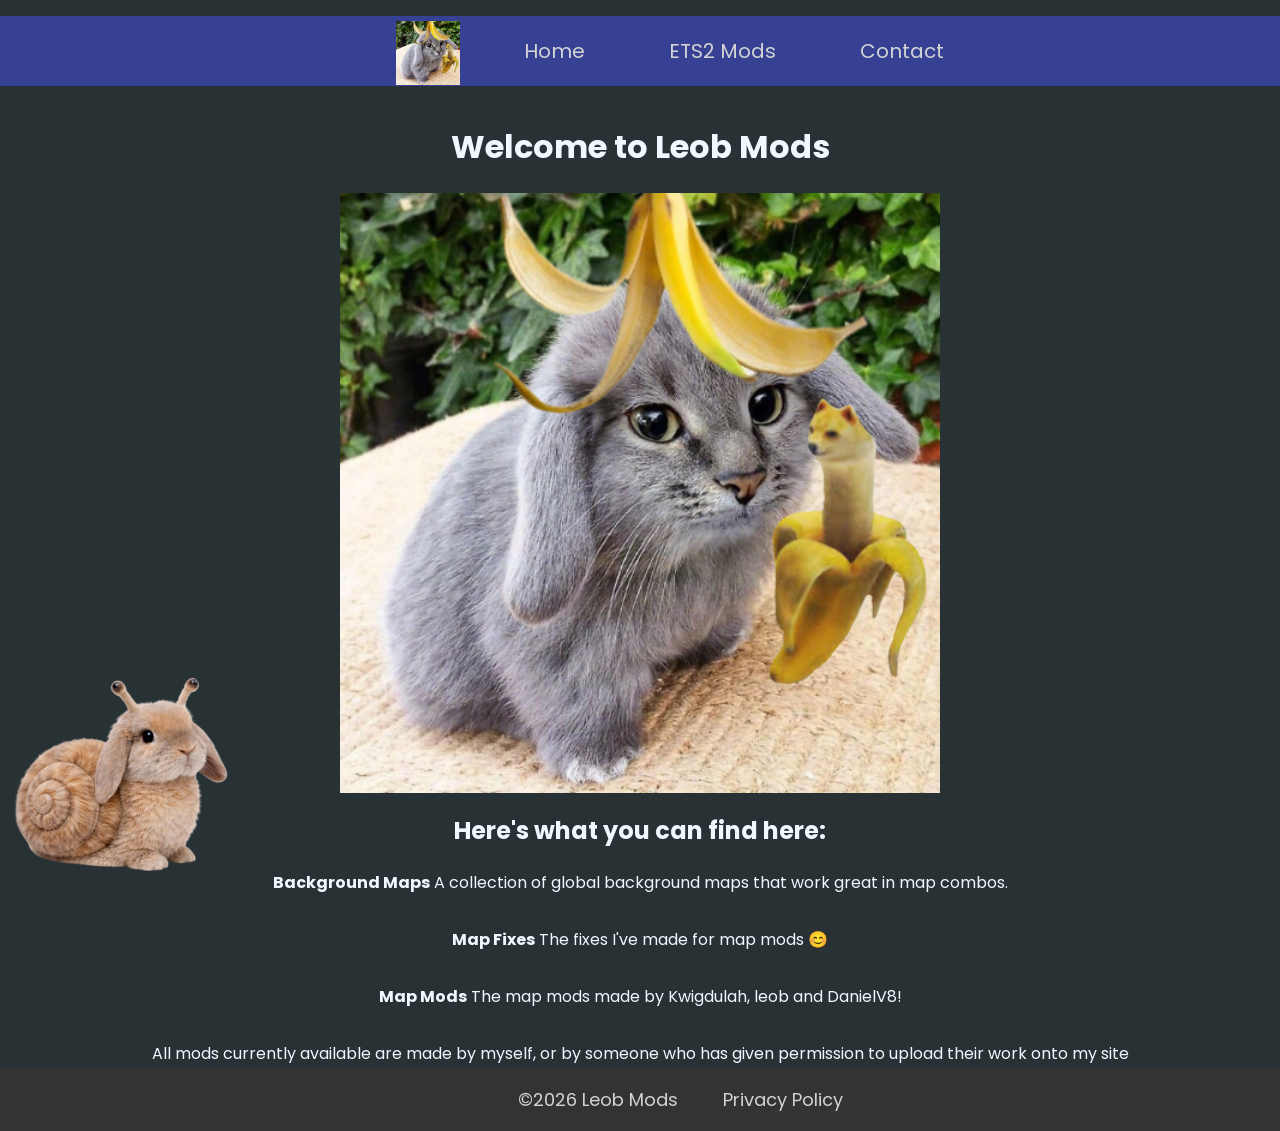
<file: index.html>
<!DOCTYPE html>
<html lang ="en">
    <head>
        <meta charset="UTF-8">
        <meta name="description" content="Leob Mods - Mods for ETS2">
        <meta name="keywords" content="ETS2 Mods, Euro Truck Simulator 2, Global Background Map, EAA Rescaled, Project Caribbean, SaltySeeds06, saltyleob, leob, DanielV8">
        <link rel="icon" type="image/x-icon" href="images/salty.ico">
        <link rel="stylesheet" type="text/css" href="style.css">
        <script async src="https://pagead2.googlesyndication.com/pagead/js/adsbygoogle.js?client=ca-pub-8929085581911745"
     crossorigin="anonymous"></script>
        <title>Leob Mods</title>
    </head>
    <body>
        <nav>
            <ul>
                <li><img src="images/salty.png" id="web_logo" alt="Webpage logo" width="64" height="64"></li>
                <li><a href="./">Home</a></li>
                <li><a href="./ets2mods">ETS2 Mods</a></li>
                <li><a href="./contact">Contact</a></li>
            </ul>
        </nav>

        <div class = "centred">
            <h1>Welcome to Leob Mods</h1>
            <img src="images/salty.png" id="web_logo" alt="Main Logo" width="600" height="600">
            <h2>Here's what you can find here:</h2>
            <div class="textbox">
                <p><strong>Background Maps</strong> A collection of global background maps that work great in map combos.</p>
                <p><strong>Map Fixes</strong> The fixes I've made for map mods 😊</p>
                <p><strong>Map Mods</strong> The map mods made by Kwigdulah, leob and DanielV8!</p>
                <p>All mods currently available are made by myself, or by someone who has given permission to upload their work onto my site</p>
            </div>
        </div>
        <footer>
            <ul>
                <li>©2026 Leob Mods </li>
                <li><a href="./privacy">Privacy Policy</a></li>
            </ul>
        <a href="https://soramods.pl/"><img src="images/sora2.png" id="corner-image" alt="hi sora website link" width="250" height="250"></a>
        </footer>
    </body>
</html>
</file>
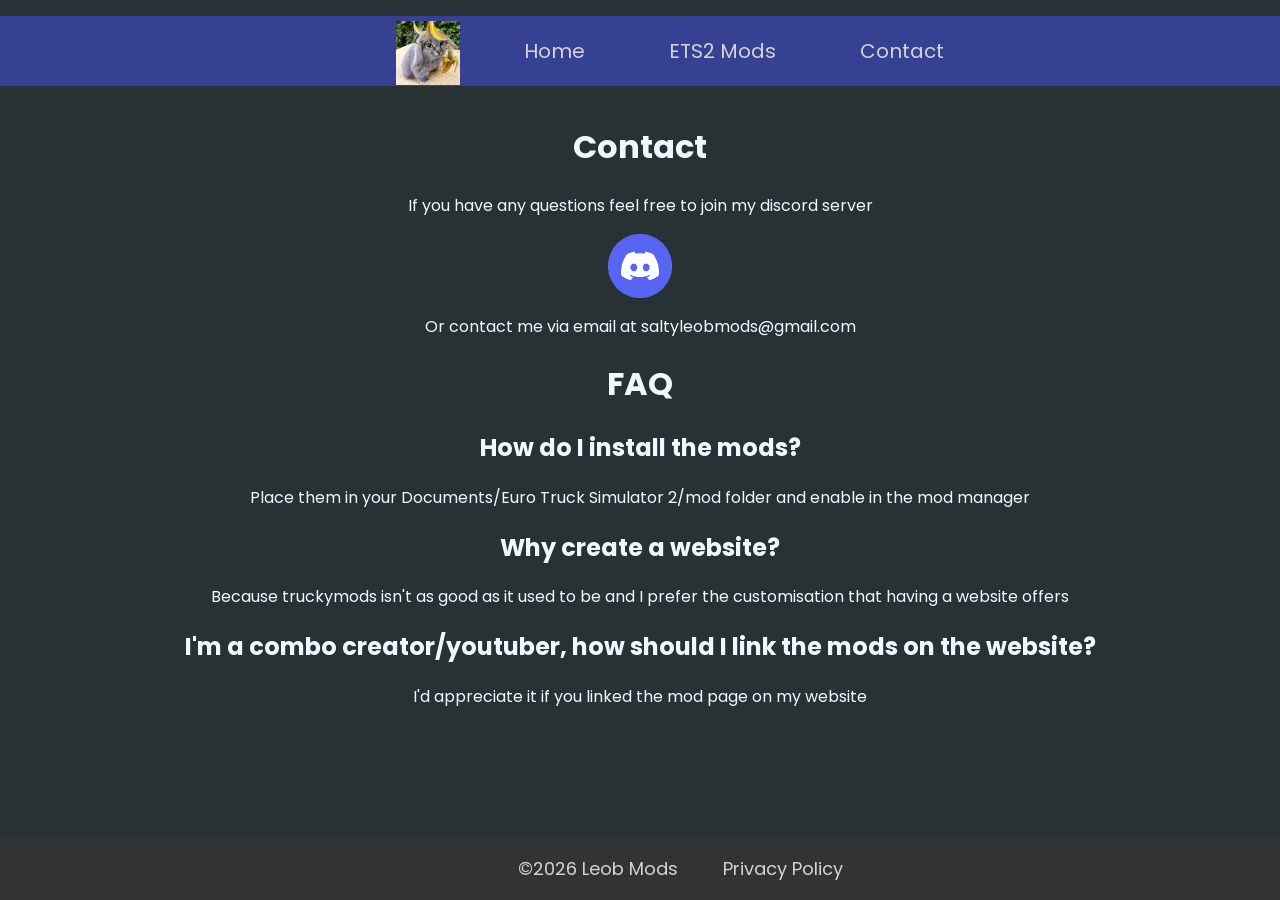
<file: contact.html>
<!DOCTYPE html>
<html lang ="en">
    <head>
        <meta charset="UTF-8">
        <meta name="description" content="Leob Mods - Mods for ETS2">
        <meta name="keywords" content="ETS2 Mods, Euro Truck Simulator 2, Global Background Map, EAA Rescaled, Project Caribbean, SaltySeeds06, saltyleob, leob, DanielV8">
        <link rel="icon" type="image/x-icon" href="images/salty.ico">
        <link rel="stylesheet" type="text/css" href="style.css">
        <script async src="https://pagead2.googlesyndication.com/pagead/js/adsbygoogle.js?client=ca-pub-8929085581911745"
     crossorigin="anonymous"></script>
        <title>Contact</title>
    </head>
    <body>
        <nav>
            <ul>
                <li><img src="images/salty.png" id="web_logo" alt="Webpage logo" width="64" height="64"></li>
                <li><a href="./">Home</a></li>
                <li><a href="./ets2mods">ETS2 Mods</a></li>
                <li><a href="./contact">Contact</a></li>

            </ul>
        </nav>

        <div class = "centred">
            <h1>Contact</h1>
            <p>If you have any questions feel free to join my discord server</p>
            <a href="https://discord.gg/t8HbK9TgAt" target="_blank"><img src="images/discord.png" id="web_logo" alt="Discord Icon" width="64" height="64"></a>
            <p>Or contact me via email at saltyleobmods@gmail.com</p>
            <h1>FAQ</h1>
            <h2>How do I install the mods?</h2>
            <p>Place them in your Documents/Euro Truck Simulator 2/mod folder and enable in the mod manager</p>
            <h2>Why create a website?</h2>
            <p>Because truckymods isn't as good as it used to be and I prefer the customisation that having a website offers</p>
            <h2>I'm a combo creator/youtuber, how should I link the mods on the website?</h2>
            <p>I'd appreciate it if you linked the mod page on my website</p>
        </div>
        <footer>
            <ul>
                <li>©2026 Leob Mods </li>
                <li><a href="./privacy">Privacy Policy</a></li>
            </ul>
        </footer>
    </body>
</html>
</file>
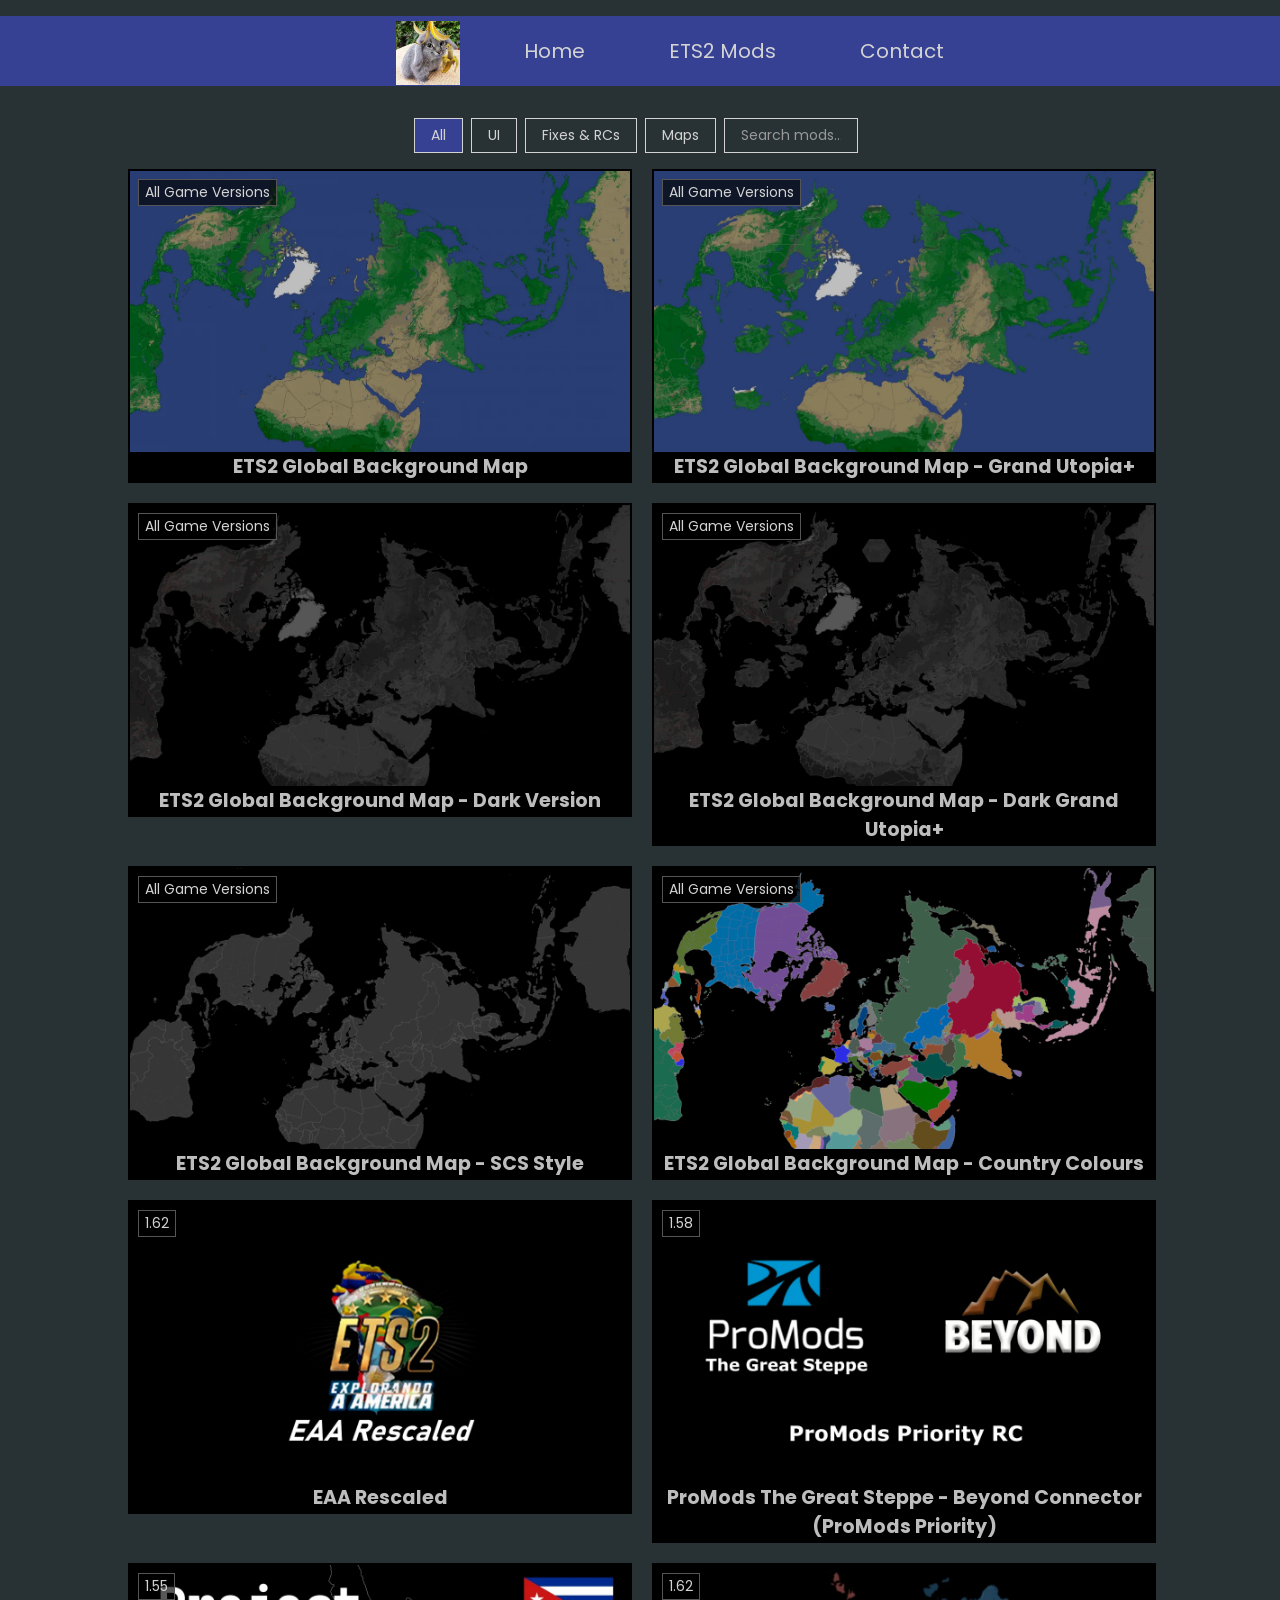
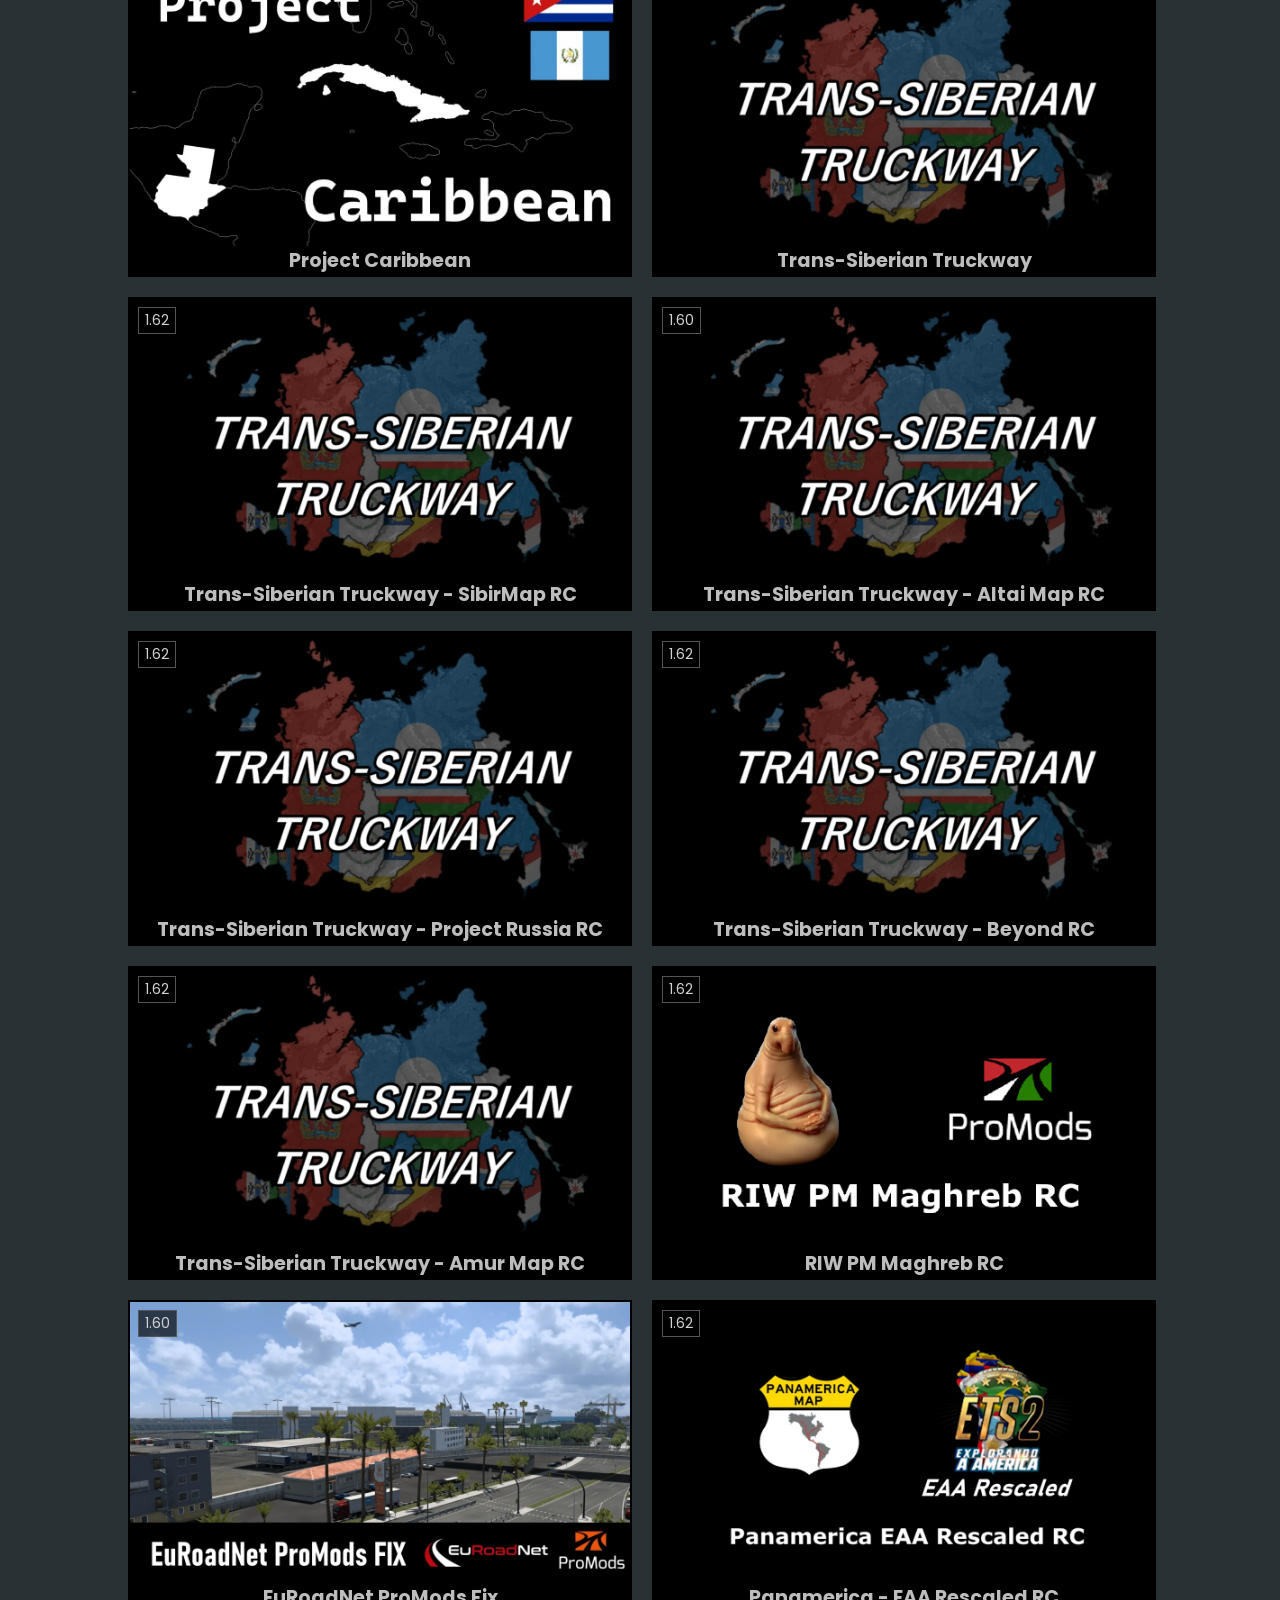
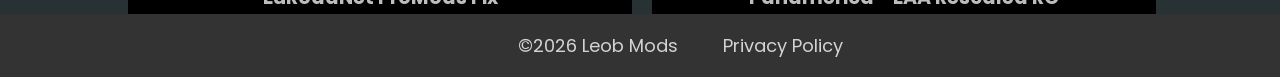
<file: ets2mods.html>
<!DOCTYPE html>
<html lang ="en">
    <head>
        <meta charset="UTF-8">
        <meta name="description" content="Leob Mods - Mods for ETS2">
        <meta name="keywords" content="ETS2 Mods, Euro Truck Simulator 2, Global Background Map, EAA Rescaled, Project Caribbean, SaltySeeds06, saltyleob, leob, DanielV8">
        <link rel="icon" type="image/x-icon" href="images/salty.ico">
        <link rel="stylesheet" type="text/css" href="style.css">
        <script async src="https://pagead2.googlesyndication.com/pagead/js/adsbygoogle.js?client=ca-pub-8929085581911745"
     crossorigin="anonymous"></script>
        <title>ETS2 Mods</title>
    </head>
    <body>
        <nav>
            <ul>
                <li><img src="images/salty.png" id="web_logo" alt="Webpage logo" width="64" height="64"></li>
                <li><a href="./">Home</a></li>
                <li><a href="./ets2mods">ETS2 Mods</a></li>
                <li><a href="./contact">Contact</a></li>
            </ul>
        </nav>

        <div id="filter-bar">
            <input type="text" id="search-input" placeholder="Search mods...">
        </div>
 
        <div class="flexbox" id="mod-grid"></div>
 
        <script src="mods.js"></script>
        <script>
            const grid = document.getElementById("mod-grid");
            const filterBar = document.getElementById("filter-bar");
            const searchInput = document.getElementById("search-input");

            // Build category list from mods
            const categories = ["All", ...new Set(MODS.map(m => m.category))];

            // Track active category
            let activeCategory = "All";

            // Filter buttons
            categories.forEach(cat => {
                const btn = document.createElement("button");
                btn.textContent = cat;
                btn.className = "filter-btn" + (cat === "All" ? " filter-btn-active" : "");
                btn.addEventListener("click", () => {
                    document.querySelectorAll(".filter-btn").forEach(b => b.classList.remove("filter-btn-active"));
                    btn.classList.add("filter-btn-active");
                    activeCategory = cat;
                    renderCards();
                });
                filterBar.appendChild(btn);
            });

            // Move search input to end of filter bar (after buttons are appended)
            filterBar.appendChild(searchInput);

            searchInput.addEventListener("input", renderCards);

            function renderCards() {
                const query = searchInput.value.trim().toLowerCase();
                let list = activeCategory === "All" ? MODS : MODS.filter(m => m.category === activeCategory);
                if (query) {
                    list = list.filter(m => m.title.toLowerCase().includes(query));
                }
                grid.innerHTML = "";
                list.forEach(mod => {
                    grid.innerHTML += `
                    <div class="box">
                        <a href="./mod?id=${encodeURIComponent(mod.id)}">
                            <div class="mod-card">
                                <div class="mod-thumb-wrapper">
                                    <img src="${mod.images ? mod.images[0] : mod.image}" alt="${mod.title}">
                                    ${mod.etsCompat ? `<span class="mod-compat-badge">${mod.etsCompat}</span>` : ""}
                                </div>
                                <h3 class="mod-title">${mod.title}</h3>
                            </div>
                        </a>
                    </div>`;
                });
            }

            renderCards();
        </script>

        <footer>
            <ul>
                <li>©2026 Leob Mods </li>
                <li><a href="./privacy">Privacy Policy</a></li>
            </ul>
        </footer>
    </body>
</html>
</file>
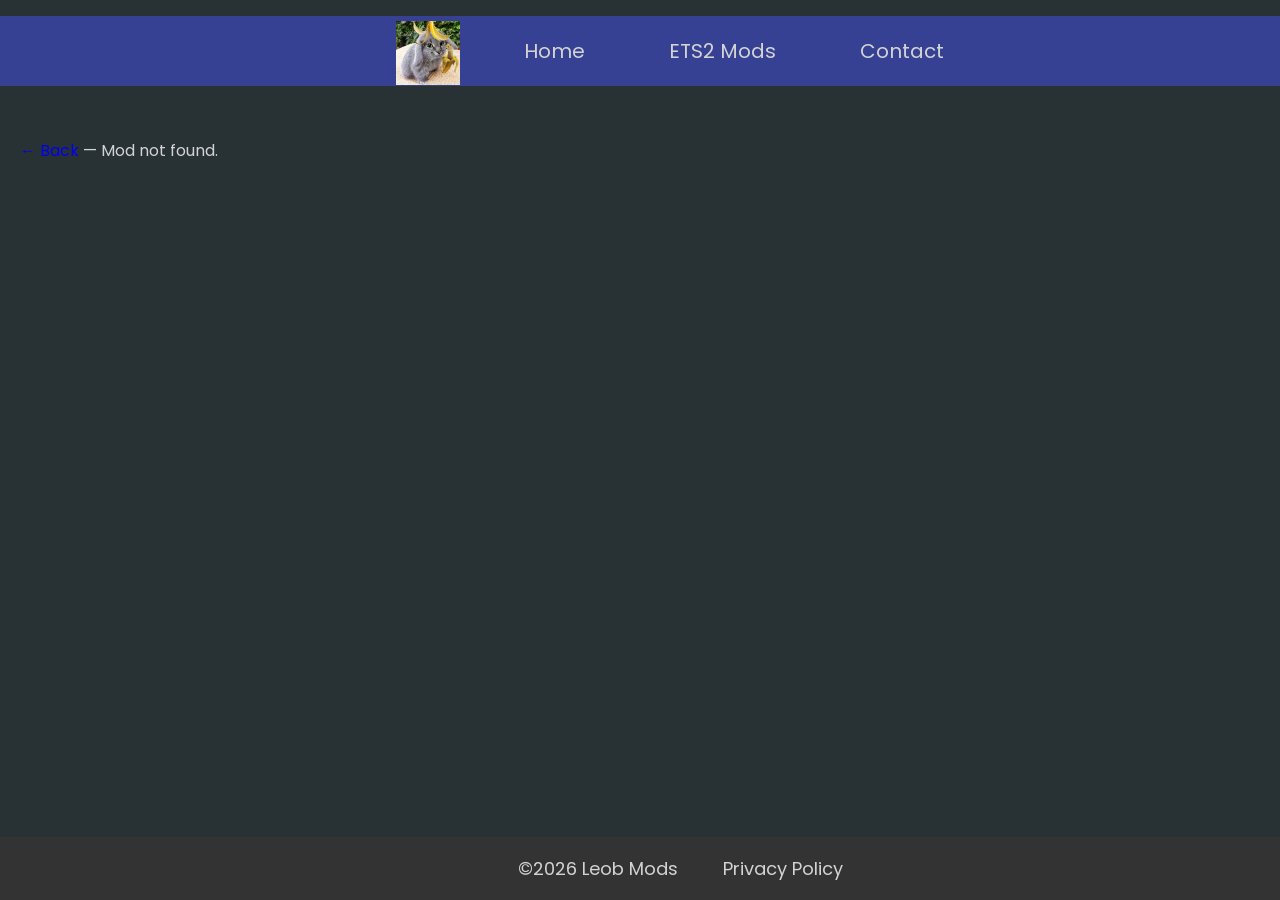
<file: mod.html>
<!DOCTYPE html>
<html lang ="en">
    <head>
        <meta charset="UTF-8">
        <meta name="description" content="Leob Mods - Mods for ETS2">
        <meta name="keywords" content="ETS2 Mods, Euro Truck Simulator 2, Global Background Map, EAA Rescaled, Project Caribbean, SaltySeeds06, saltyleob, leob, DanielV8">
        <link rel="icon" type="image/x-icon" href="images/salty.ico">
        <link rel="stylesheet" type="text/css" href="style.css">
        <script async src="https://pagead2.googlesyndication.com/pagead/js/adsbygoogle.js?client=ca-pub-8929085581911745"
     crossorigin="anonymous"></script>
        <title></title>
    </head>
    <body>
        <nav>
            <ul>
                <li><img src="images/salty.png" id="web_logo" alt="Webpage logo" width="64" height="64"></li>
                <li><a href="./">Home</a></li>
                <li><a href="./ets2mods">ETS2 Mods</a></li>
                <li><a href="./contact">Contact</a></li>
            </ul>
        </nav>

        <div id="mod-content"></div>

        <script src="mods.js"></script>
        <script>
            
            const MOD_REDIRECTS = {
                "trans-siberian-truckway-off-the-grid-rc": "trans-siberian-truckway-project-russia-rc"
            };

            const params = new URLSearchParams(window.location.search);
            const rawId  = params.get("id");

            if (rawId && MOD_REDIRECTS[rawId]) {
                params.set("id", MOD_REDIRECTS[rawId]);
                window.location.replace(`${window.location.pathname}?${params.toString()}${window.location.hash}`);
            }

            const id  = new URLSearchParams(window.location.search).get("id");
            const mod = MODS.find(m => m.id === id);
            const el  = document.getElementById("mod-content");

            if (!mod) {
                el.innerHTML = `<p style="padding:20px;color:lightgrey;"><a href="./">← Back</a> — Mod not found.</p>`;
            } else {
                document.title = mod.title;

                const images = mod.images || [mod.image];
                const downloads = mod.downloads || [{ label: "Download v" + mod.version, url: mod.downloadUrl, changelog: "" }];

                const thumbsHtml = images.length > 1
                    ? `<div class="mod-thumbs">
                        ${images.map((src, i) => `<img src="${src}" class="mod-thumb${i === 0 ? ' mod-thumb-active' : ''}" data-index="${i}" alt="Screenshot ${i+1}">`).join("")}
                       </div>`
                    : "";

                //selects the first version and only show that
                const newestDownload = `<a href="${downloads[0].url}" class="mod-detail-download" target="_blank">${downloads[0].label}</a>`;

                // Changelog: every version with its own download button
                const changelogHtml = downloads.map(d =>
                    `<div class="changelog-entry">
                        <div class="changelog-entry-header">
                            <div class="changelog-entry-body">${d.changelog || "<p>No changelog provided.</p>"}</div>
                            <a href="${d.url}" class="mod-detail-download changelog-download" target="_blank">${d.label}</a>
                        </div>
                    </div>`
                ).join("<hr class='changelog-divider'>");

                const authorHtml = mod.author
                    ? `<p class="mod-detail-author">By ${mod.author}</p>`
                    : "";

                el.innerHTML = `
                <div class="mod-detail">
                    <a href="./ets2mods" class="mod-detail-back">← Return</a>

                    <div class="mod-detail-top">
                        <div class="mod-detail-images">
                            <img src="${images[0]}" alt="${mod.title}" class="mod-detail-hero" id="mod-main-img">
                            ${thumbsHtml}
                        </div>
                        <div class="mod-detail-sidebar">
                            <h1 class="mod-title" style="text-align:left;">${mod.title}</h1>
                            ${authorHtml}
                            <p class="mod-detail-meta">${mod.category} &nbsp;|&nbsp; ${mod.etsCompat}</p>
                            <div class="mod-detail-downloads">${newestDownload}</div>
                        </div>
                    </div>

                    <div class="mod-tabs">
                        <button class="mod-tab mod-tab-active" data-tab="description">Description</button>
                        <button class="mod-tab" data-tab="changelog">Changelog</button>
                    </div>

                    <div class="mod-tab-content" id="tab-description">
                        <div class="mod-detail-desc">${mod.description}</div>
                    </div>

                    <div class="mod-tab-content" id="tab-changelog" style="display:none;">
                        <div class="mod-changelog">${changelogHtml}</div>
                    </div>
                </div>`;

                // Image switcher
                document.querySelectorAll(".mod-thumb").forEach(thumb => {
                    thumb.addEventListener("click", () => {
                        document.getElementById("mod-main-img").src = images[thumb.dataset.index];
                        document.querySelectorAll(".mod-thumb").forEach(t => t.classList.remove("mod-thumb-active"));
                        thumb.classList.add("mod-thumb-active");
                    });
                });

                // Tab switcher
                document.querySelectorAll(".mod-tab").forEach(tab => {
                    tab.addEventListener("click", () => {
                        document.querySelectorAll(".mod-tab").forEach(t => t.classList.remove("mod-tab-active"));
                        document.querySelectorAll(".mod-tab-content").forEach(c => c.style.display = "none");
                        tab.classList.add("mod-tab-active");
                        document.getElementById("tab-" + tab.dataset.tab).style.display = "block";
                    });
                });
            }
        </script>
        <footer>
            <ul>
                <li>©2026 Leob Mods </li>
                <li><a href="./privacy">Privacy Policy</a></li>
            </ul>
        </footer>
    </body>
</html>
</file>
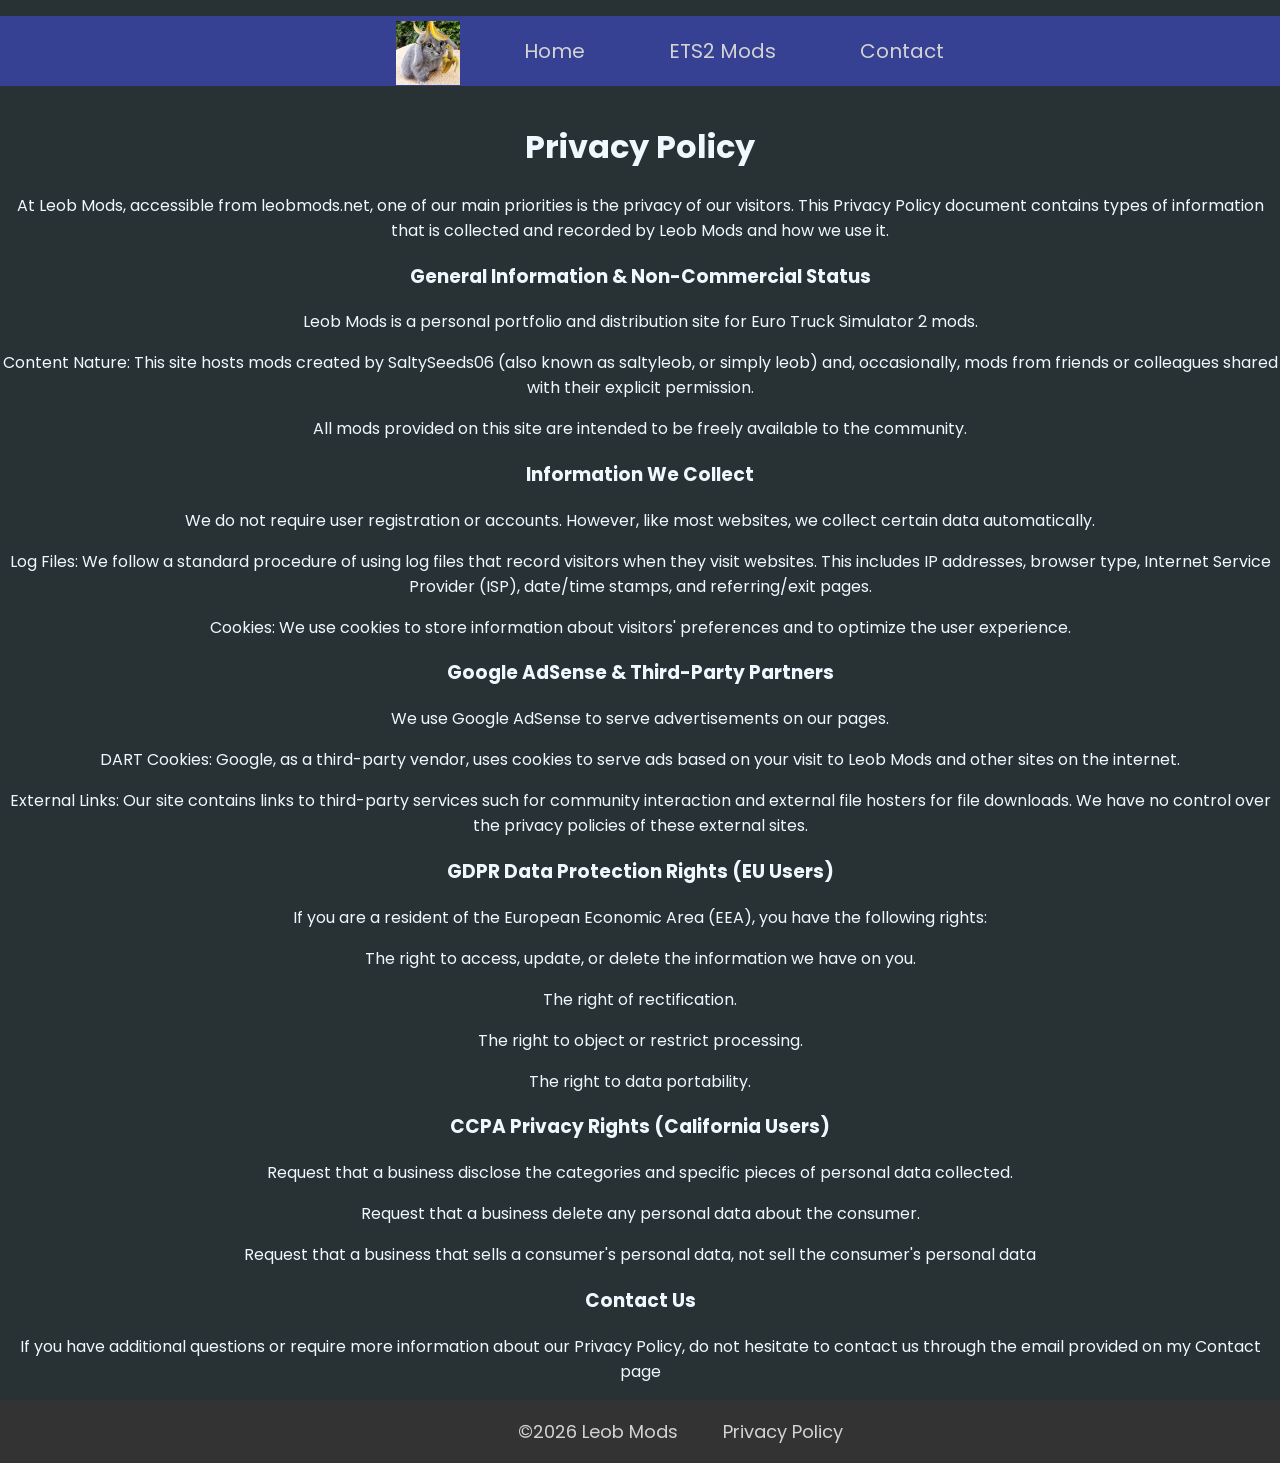
<file: privacy.html>
<!DOCTYPE html>
<html lang ="en">
    <head>
        <meta charset="UTF-8">
        <meta name="description" content="Leob Mods - Euro Truck Simulator 2 mods, including ETS2 Global Background Maps, EAA Rescaled, and Caribbean.">
        <meta name="keywords" content="ETS2 Mods, Euro Truck Simulator 2, Global Background Map, EAA Rescaled, Project Caribbean, SaltySeeds06, saltyleob, leob, DanielV8">
        <link rel="icon" type="image/x-icon" href="images/salty.ico">
        <link rel="stylesheet" type="text/css" href="style.css">
        <script async src="https://pagead2.googlesyndication.com/pagead/js/adsbygoogle.js?client=ca-pub-8929085581911745"
     crossorigin="anonymous"></script>
        <title>Privacy Policy</title>
    </head>
    <body>
        <nav>
            <ul>
                <li><img src="images/salty.png" id="web_logo" alt="Webpage logo" width="64" height="64"></li>
                <li><a href="./">Home</a></li>
                <li><a href="./ets2mods">ETS2 Mods</a></li>
                <li><a href="./contact">Contact</a></li>

            </ul>
        </nav>

        <div class = "centred">
            <!-- Add to your <body> inside a <div class="centred"> -->
            <h1>Privacy Policy</h1>
            <p>At Leob Mods, accessible from leobmods.net, one of our main priorities is the privacy of our visitors. This Privacy Policy document contains types of information that is collected and recorded by Leob Mods and how we use it.</p>

            <h3>General Information & Non-Commercial Status</h3>
            <p>Leob Mods is a personal portfolio and distribution site for Euro Truck Simulator 2 mods.</p>
            <p>Content Nature: This site hosts mods created by SaltySeeds06 (also known as saltyleob, or simply leob) and, occasionally, mods from friends or colleagues shared with their explicit permission.</p>
            <p>All mods provided on this site are intended to be freely available to the community.</p>

            <h3>Information We Collect</h3>
            <p>We do not require user registration or accounts. However, like most websites, we collect certain data automatically.</p>
            <p>Log Files: We follow a standard procedure of using log files that record visitors when they visit websites. This includes IP addresses, browser type, Internet Service Provider (ISP), date/time stamps, and referring/exit pages.</p>
            <p>Cookies: We use cookies to store information about visitors' preferences and to optimize the user experience.</p>

            <h3>Google AdSense & Third-Party Partners</h3>
            <p>We use Google AdSense to serve advertisements on our pages.</p>
            <p>DART Cookies: Google, as a third-party vendor, uses cookies to serve ads based on your visit to Leob Mods and other sites on the internet.</p>
            <p>External Links: Our site contains links to third-party services such for community interaction and external file hosters for file downloads. We have no control over the privacy policies of these external sites.</p>

            <h3>GDPR Data Protection Rights (EU Users)</h3>
            <p>If you are a resident of the European Economic Area (EEA), you have the following rights:</p>
            <p>The right to access, update, or delete the information we have on you.</p>
            <p>The right of rectification.</p>
            <p>The right to object or restrict processing.</p>
            <p>The right to data portability.</p>

            <h3>CCPA Privacy Rights (California Users)</h3>
            <p>Request that a business disclose the categories and specific pieces of personal data collected.</p>
            <p>Request that a business delete any personal data about the consumer.</p>
            <p>Request that a business that sells a consumer's personal data, not sell the consumer's personal data</p>

            <h3>Contact Us</h3>
            <p>If you have additional questions or require more information about our Privacy Policy, do not hesitate to contact us through the email provided on my Contact page</p>

        </div>
        <footer>
            <ul>
                <li>©2026 Leob Mods </li>
                <li><a href="./privacy">Privacy Policy</a></li>
            </ul>
        </footer>
    </body>
</html>
</file>
<file: style.css>
@import url("https://fonts.googleapis.com/css2?family=Poppins&display=swap");

html {
    height: 100%;
}

body {
    background-color: rgb(40, 50, 53);
    padding: 0%;
    margin: 0%;
    font-family: "Poppins";
    display: flex;
    flex-direction: column;
    min-height: 100%;
}

nav {
    margin: 0%;
    padding: 0%;
}

ul {
    list-style: none;
    background-color: rgb(54, 65, 148);
    text-align: center;
}

ul li {
    display: inline-block;
    position: relative;
    z-index: 5;
    padding-left: 40px;
}

ul li a {
    display: block;
    padding: 20px;
    color: lightgrey;
    text-decoration: none;
    text-align: center;
    font-size: 20px;
}

li {
    color: lightgrey;
    font-size: 20px;
}

a {
    padding: 0%
}

ul li ul.dropdown li {
    display: block;
    padding: 0;
}

ul li ul.dropdown {
    background-color: grey;
    position: absolute;
    z-index: 999;
    display: none;
    margin: 0;
    padding: 0;
}

ul li a:hover {
    background: rgb(59, 59, 59);
    transition: 0.3s;
}

ul li:hover ul.dropdown {
    display: block;
}

#web_logo {
    vertical-align: middle;
    padding: 0%;
    margin: 0%;
}

.flexbox {
    padding-left: 10%;
    min-height: 400px;
    display: flex;
    gap: 20px;
    flex-wrap: wrap;
    align-items: flex-start;
    align-content: flex-start;
}

.box {
    width: 500px;
    background-color: rgb(0, 0, 0);
    border: 2px solid black;
}

.box img {
    max-width: 100%; 
    height: auto;
    display: block;
}

.mod-title {
    padding: 0px;
    margin: 0;
    font-size: larger;
    text-align: center;
    color: rgb(189, 189, 189);
    text-decoration: none;
}

.mod-title, a:hover, a:visited, a:link, a:active {
    text-decoration: none;

}

.mod-card p {
    padding: 0 10px 10px 10px; 
    margin: 0; 
    font-size: medium; 
    text-align: center; 
    color: #333; 
}

/* Style page content */
.main {
  margin-left: 160px; /* Same as the width of the sidebar */
  padding: 0px 10px;
}

/* On smaller screens, where height is less than 450px, change the style of the sidebar (less padding and a smaller font size) */
@media screen and (max-height: 450px) {
  .sidenav {padding-top: 15px;}
  .sidenav a {font-size: 18px;}
}

.loginbox {
    width: 400px;
    height: 500px;
    background-color: rgb(189, 189, 189);
    max-width: fit-content;
    margin-inline: auto;
}

.loginboxdetails {
    padding: 5px;
    margin: 5px;
}

/* ── Mod detail page (mod.html) ── */
.mod-detail {
    max-width: 1400px;
    margin: 40px auto;
    padding: 0 20px;
}

.mod-detail-hero {
    width: 100%;
    height: auto;
    display: block;
}

.mod-detail-body {
    padding: 20px 0;
}

.mod-detail-back {
    display: inline-block;
    margin-bottom: 16px;
    color: lightgrey;
}

.mod-detail-meta {
    color: lightgrey;
    margin: 4px 0 16px;
}

.mod-detail-desc {
    color: lightgrey;
    margin-bottom: 20px;
}

.mod-detail-download {
    display: inline-block;
    padding: 10px 24px;
    color: lightgrey;
    text-decoration: none;
    border: 1px solid lightgrey;
}

/* ── Mod detail page (mod.html) ── */
.mod-detail {
    max-width: 1400px;
    margin: 40px auto;
    padding: 0 20px;
}

.mod-detail-hero {
    width: 100%;
    height: auto;
    display: block;
}

.mod-detail-body {
    padding: 20px 0;
}

.mod-detail-back {
    display: inline-block;
    margin-bottom: 16px;
    color: lightgrey;
}

.mod-detail-meta {
    color: lightgrey;
    margin: 4px 0 16px;
}

.mod-detail-desc {
    color: lightgrey;
    margin-bottom: 20px;
}

.mod-detail-download {
    display: inline-block;
    padding: 10px 24px;
    color: lightgrey;
    text-decoration: none;
    border: 1px solid lightgrey;
}

/* ── Mod detail: image + sidebar layout ── */
.mod-detail-top {
    display: flex;
    gap: 20px;
    align-items: flex-start;
    margin-bottom: 20px;
}

.mod-detail-images {
    flex: 4;
}

.mod-detail-sidebar {
    flex: 1;
}

/* Thumbnail strip */
.mod-thumbs {
    display: flex;
    gap: 8px;
    margin-top: 8px;
    flex-wrap: wrap;
}

.mod-thumb {
    width: 80px;
    height: 50px;
    object-fit: cover;
    cursor: pointer;
    opacity: 0.5;
}

.mod-thumb-active {
    opacity: 1;
    outline: 2px solid lightgrey;
}

/* Download list */
.mod-detail-downloads {
    display: flex;
    margin-top: 16px;
}

.mod-detail-download {
    background-color: green;
}

/* ── Filter bar ── */
#filter-bar {
    padding: 16px 10%;
    text-align: center;
}

.filter-btn, button {
    background: none;
    border: 1px solid lightgrey;
    color: lightgrey;
    padding: 6px 16px;
    margin-right: 8px;
    cursor: pointer;
    font-family: "Poppins";
    font-size: 14px;
}

.filter-btn-active, button:hover {
    background: lightgrey;
    background-color: #364194;
    transition: 0.3s;
}

footer {
    background-color: #333;
    width: 100%;
    display: flex;
    margin-top: auto;
}

footer ul {
    text-align: center;
    font-family: "Poppins";
    font-size: 18px;
    color: aliceblue;
    display: block;
    margin-left: auto;
    margin-right: auto;
    background-color: #333;
}

footer ul li {
    display: inline-block;
    position: relative;
    font-size: 18px;
    z-index: 5;
}

footer ul li a {
    display: block;
    padding: 0%;
    color: lightgrey;
    text-decoration: none;
    text-align: center;
    font-size: 18px;
}

.centred {
    text-align: center;
    color: aliceblue;
    padding: 0%;
    margin: 0%;
}

.changelog-entry {
    color: lightgrey;
    padding: 4px 0;
}
 
.changelog-entry ul {
    background: none;
    text-align: left;
    padding-left: 20px;
    margin: 4px 0;
}
 
.changelog-entry ul li {
    display: list-item;
    color: lightgrey;
    font-size: 14px;
    padding: 0;
}
 
.changelog-divider {
    border: none;
    border-top: 1px solid #444;
    margin: 12px 0;
}
 
/* ── Mod author ── */
.mod-detail-author {
    color: #aaa;
    font-size: 18px;
    margin: 2px 0 8px;
}
 
/* ── Changelog entry layout ── */
.changelog-entry-header {
    display: flex;
    align-items: flex-start;
    gap: 16px;
}
 
.changelog-entry-body {
    flex: 1;
}
 
.changelog-download {
    flex-shrink: 0;
    white-space: nowrap;
    align-self: flex-start;
}

.gallery {
    display: flex;
    flex-direction: column;
    justify-content: center;
    align-items: center;
    gap: 20px;
}

.gallery img {
    max-width: 100%;
    height: auto;
}

.textbox {
    display: flex;
    flex-direction: column;
    align-items: center;
    justify-content: center;
    width: 100%;
    height: 200px;
}

#search-input {
    background: none;
    border: 1px solid lightgrey;
    color: lightgrey;
    padding: 6px 16px;
    margin-right: 8px;
    font-family: "Poppins";
    font-size: 14px;
    width: 100px;
    outline: none;
}
 
#search-input::placeholder {
    color: #999;
}

#corner-image {
    position: fixed;
    bottom: 0;
    left: 0;
    z-index: 10;
    transition: transform 0.3s ease, filter 0.3s ease;
    cursor: pointer;
}

#corner-image:hover {
    transform: scale(1.05);
    filter: drop-shadow(0 8px 16px rgba(0,0,0,0.5));
}

/* ── Mod thumbnail version badge ── */
.mod-thumb-wrapper {
    position: relative;
}
 
.mod-compat-badge {
    position: absolute;
    top: 8px;
    left: 8px;
    background-color: rgba(0, 0, 0, 0.65);
    color: lightgrey;
    font-family: "Poppins";
    font-size: 14px;
    padding: 2px 6px;
    border: 1px solid #555;
    pointer-events: none;
}
</file>
